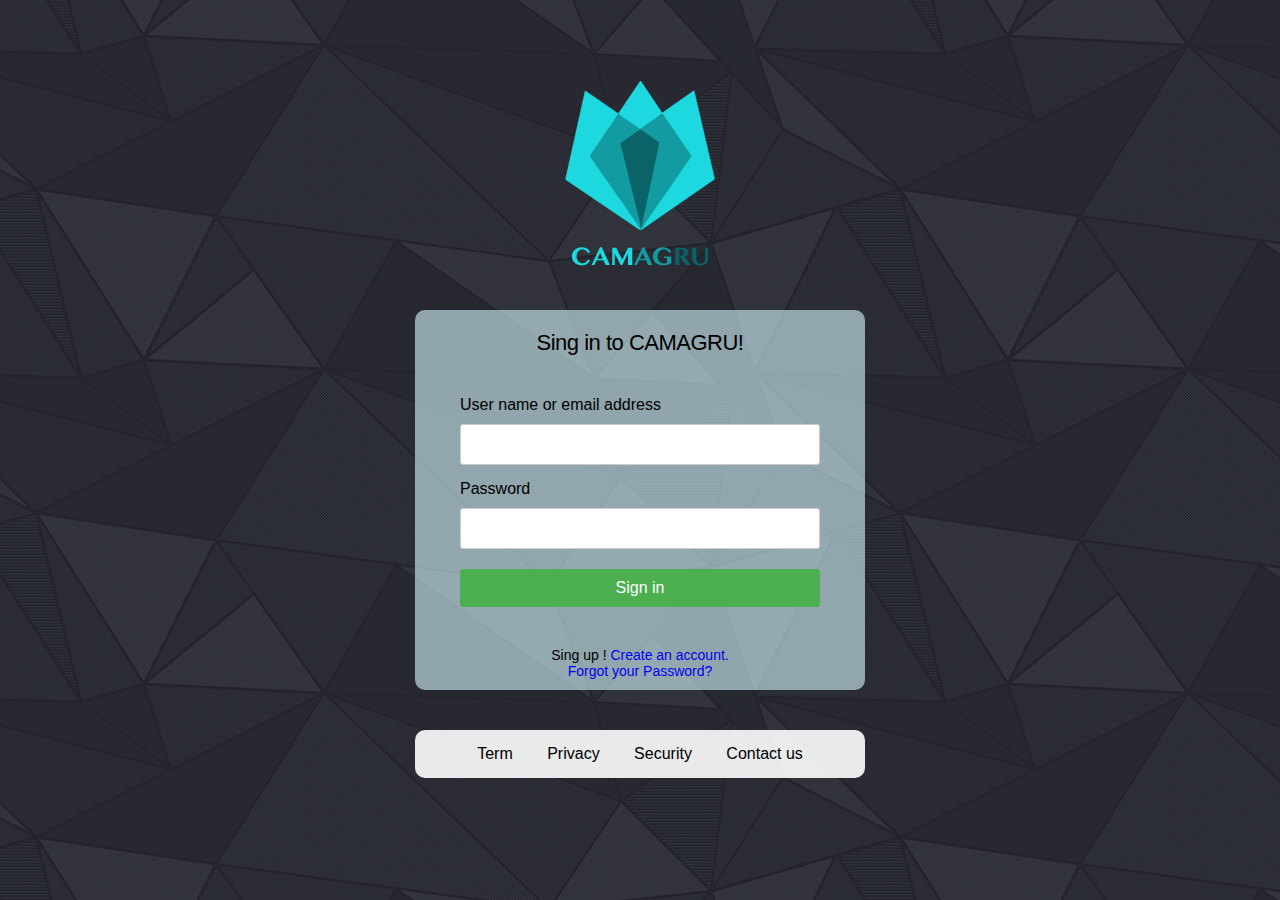
<file: index.html>
<!DOCTYPE html>
<html lang="en">
<head>
    <meta charset="UTF-8">
    <meta name="viewport" content="width=device-width, initial-scale=1.0">
    <meta http-equiv="X-UA-Compatible" content="ie=edge">
    <link type="text/css" rel="stylesheet" href="style.css">
    <!--[if lt IE 9]>
        <script src=»http://html5shiv.googlecode.com/svn/trunk/html5.js»></script>
    <![endif]-->
    <!-- <script src="script.js"></script> -->
    <title>Camagru</title>
</head>
<body>
    <div id="contenedor">
        <header>
            <img src="img/logo.png" alt="Logo" id="logo"/>
        </header>
        <section id="contenido">
            <div>
                <h2>Sing in to CAMAGRU!</h2>
                <form class="form-in" action="/action_page.php">
                    <label for="firstname">User name or email address</label>
                    <input id="firstname" name="firstname" type="text" placeholder="">
                    <label for="password">Password</label>
                    <input id="password" name="password" type="password" placeholder="">
                    <input type="submit" value="Sign in">
                </form>
            </div>
            <div class="color-02">
                <p>Sing up ! <a href="#">Create an account.</a></p>
                <a href="#">Forgot your Password?</a>
            </div>
        </section>
        <footer>
            <ul class="info-bar">
                <li><a href="#">Term</a></li>
                <li><a href="#">Privacy</a></li>
                <li><a href="#">Security</a></li>
                <li><a href="#">Contact us</a></li>
            </ul>
        </footer>
    </div>
</body>
</html>
</file>
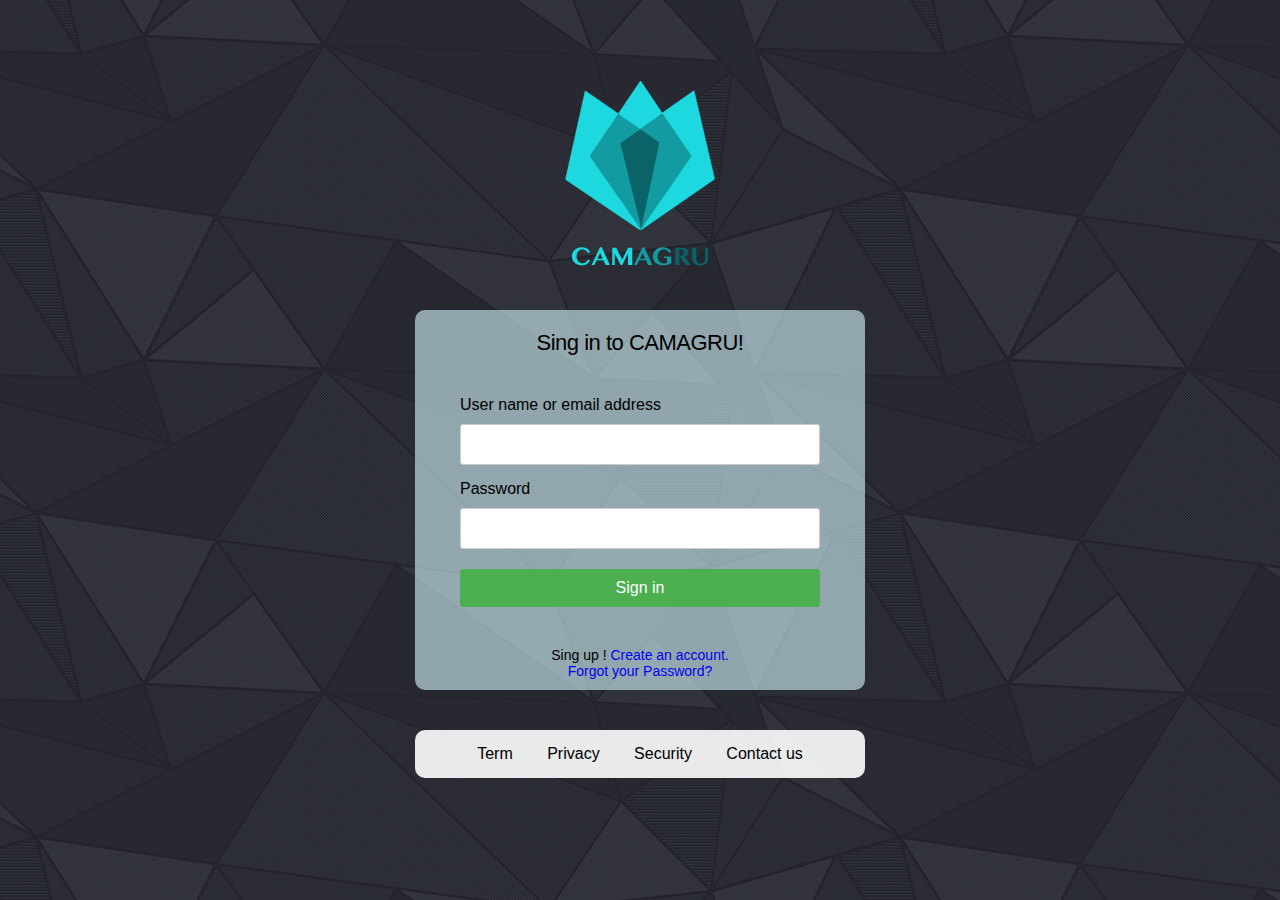
<file: Camagru.html>
<!DOCTYPE html>
<html lang="en">
<head>
    <meta charset="UTF-8">
    <meta name="viewport" content="width=device-width, initial-scale=1.0">
    <meta http-equiv="X-UA-Compatible" content="ie=edge">
    <link type="text/css" rel="stylesheet" href="style.css">
    <!--[if lt IE 9]>
        <script src=»http://html5shiv.googlecode.com/svn/trunk/html5.js»></script>
    <![endif]-->
    <!-- <script src="script.js"></script> -->
    <title>Camagru</title>
</head>
<body>
    <div id="contenedor">
        <header>
            <img src="img/logo.png" alt="Logo" id="logo"/>
        </header>
        <section id="contenido">
            <div>
                <h2>Sing in to CAMAGRU!</h2>
                <form class="form-in" action="/action_page.php">
                    <label for="firstname">User name or email address</label>
                    <input id="firstname" name="firstname" type="text" placeholder="">
                    <label for="password">Password</label>
                    <input id="password" name="password" type="password" placeholder="">
                    <input type="submit" value="Sign in">
                </form>
            </div>
            <div class="color-02">
                <p>Sing up ! <a href="#">Create an account.</a></p>
                <a href="#">Forgot your Password?</a>
            </div>
        </section>
        <footer>
            <ul class="info-bar">
                <li><a href="#">Term</a></li>
                <li><a href="#">Privacy</a></li>
                <li><a href="#">Security</a></li>
                <li><a href="#">Contact us</a></li>
            </ul>
        </footer>
    </div>
</body>
</html>
</file>
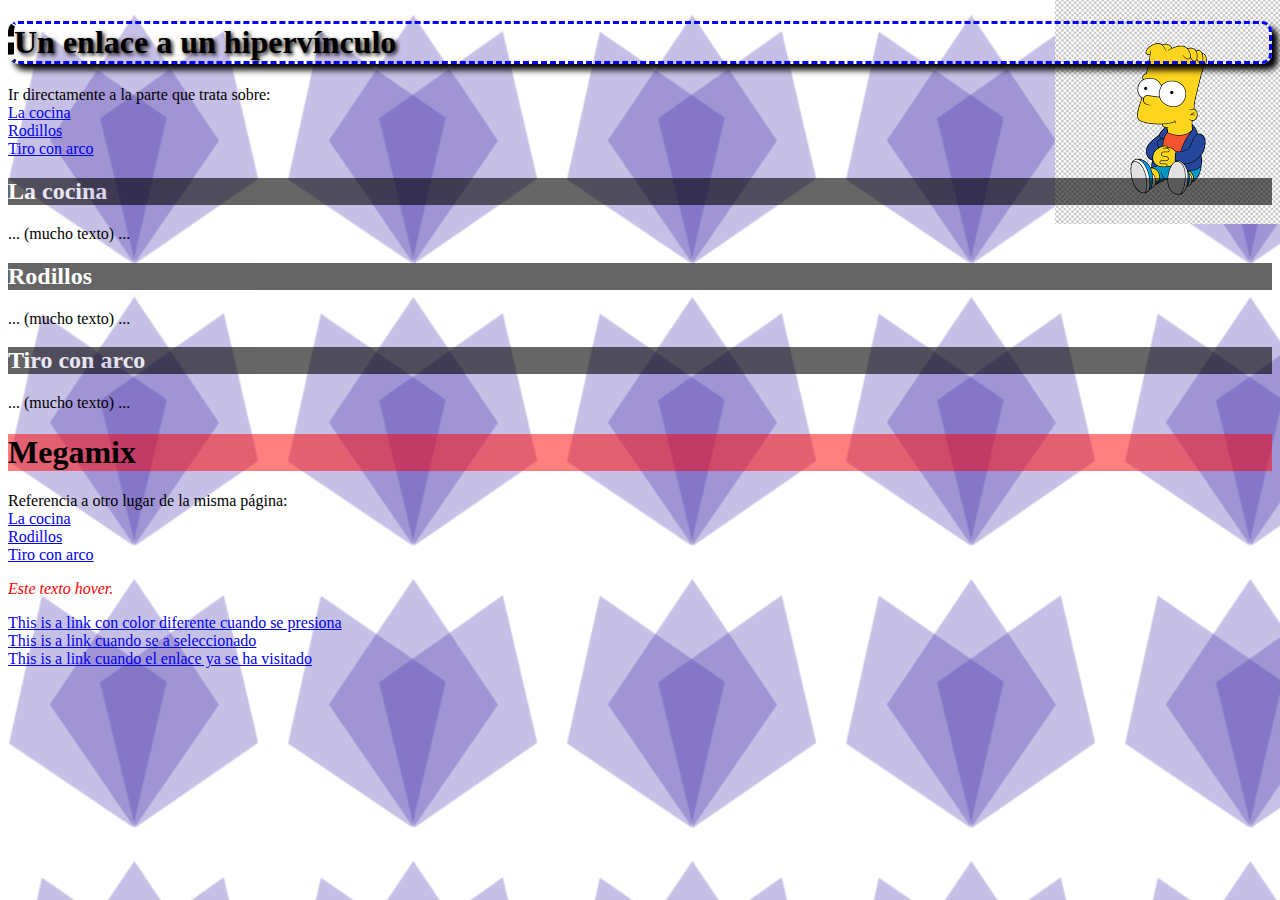
<file: example2.html>
<!DOCTYPE html>
<html>
    <head>
        <meta charset="utf-8"/>
        <title>Camagru</title>
        <link type="text/css" rel="stylesheet" href="styleex2.css">
        <!-- <script src="script.js"></script> -->
    </head>
    <body>
        <h1 class="border">Un enlace a un hipervínculo</h1>
        <p>Ir directamente a la parte que trata sobre:<br />
        <a href="#cocina">La cocina</a><br />
        <a href="#rodillos">Rodillos</a><br />
        <a href="#tiro con arco">Tiro con arco</a><br /></p>
        <h2 id="cocina">La cocina</h2>

        <p>... (mucho texto) ...</p>

        <h2 id="rodillos">Rodillos</h2>

        <p>... (mucho texto) ...</p>

        <h2 id="tiro con arco">Tiro con arco</h2>

        <p>... (mucho texto) ...</p>

        <h1 id="color-test">Megamix</h1>
        <p>Referencia a otro lugar de la misma página:<br />
        <a href="anchors.html#kitchen">La cocina</a><br />
        <a href="anchors.html#rollers">Rodillos</a><br />
        <a href="anchors.html#arc">Tiro con arco</a><br /></p>
        <p class="a">Este texto hover.</p>
        <a class="b" href="examples.html">This is a link con color diferente cuando se presiona</a></br>
        <a class="c" href="examples.html">This is a link cuando se a seleccionado</a></br>
        <a class="d" href="examples.html">This is a link cuando el enlace ya se ha visitado</a></br>
    </body>
</html>
</file>
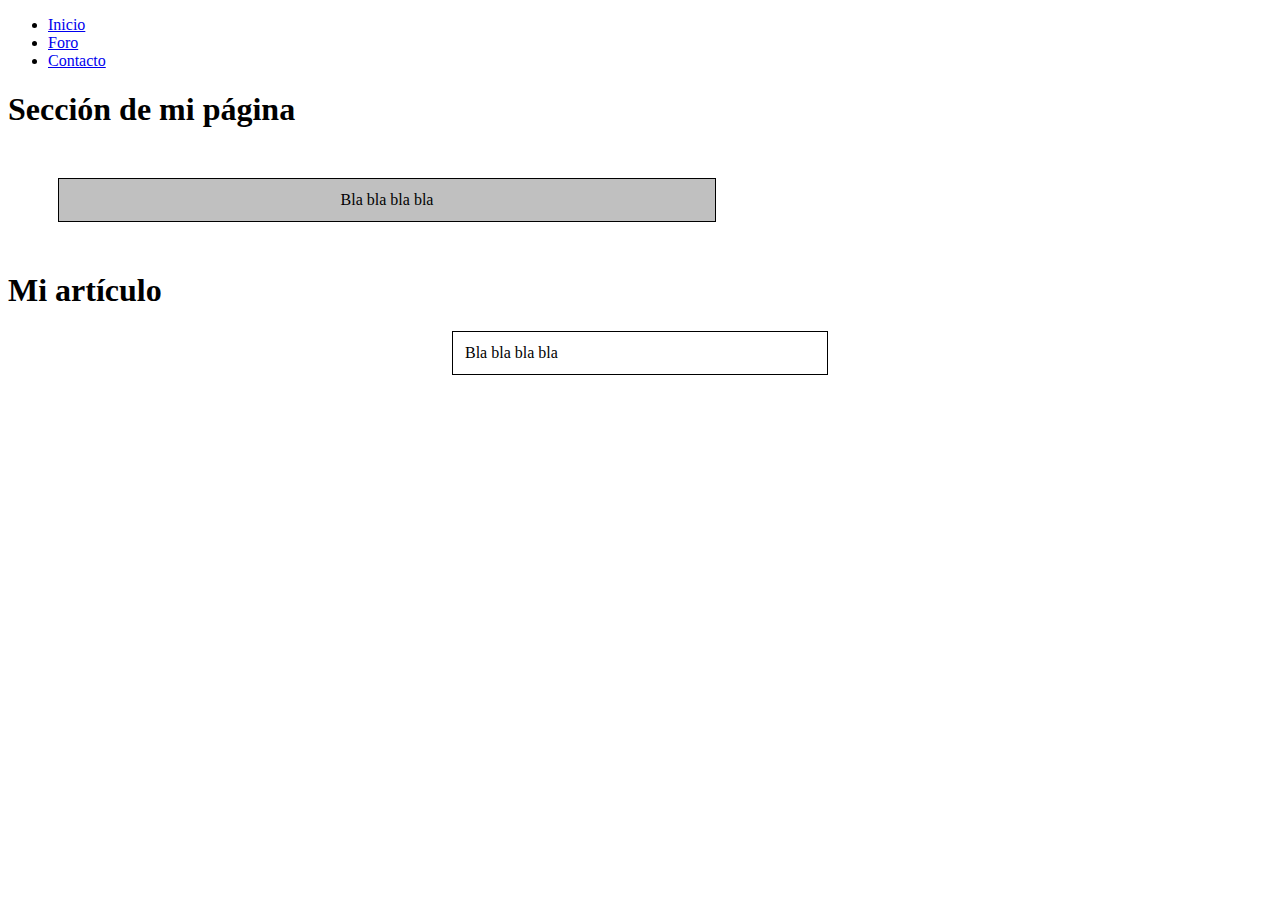
<file: example3.html>
<!DOCTYPE html>
<html>
    <head>
        <meta charset="utf-8"/>
        <title>Camagru</title>
        <link type="text/css" rel="stylesheet" href="style3.css">
        <!-- <script src="script.js"></script> -->
        <!--[if lt IE 9]>
            <script src=»http://html5shiv.googlecode.com/svn/trunk/html5.js»></script>
        <![endif]-->
        <!-- el script de arriba es condicional quiere decir (if) si estamos usando un navegador antiguo
        los bloques header nav section etc, funcionaran con este script. -->
    </head>
    <body>
        <header>
            <!-- Pon tu encabezado aquí -->
        </header>
        <nav> <!-- Enlaces de navegacion principales -->
            <ul>
                <li><a href="index.html">Inicio</a></li>
                <li><a href="examples.html">Foro</a></li>
                <li><a href="example2.html">Contacto</a></li>
            </ul>
        </nav>
        <section> <!-- una sección de la página puede tener su h1-->
            <h1>Sección de mi página</h1>
            <p>Bla bla bla bla</p>
        </section>
        <aside>
            <!-- Pon aquí más información sobre tu contenido de uno de los costados -->
        </aside>
        <article> <!-- un articulo independiente -->
            <h1>Mi artículo</h1>
            <p>Bla bla bla bla</p>
        </article>
        <footer>
            <!-- Pon tu pie de página aquí -->
        </footer>
    </body>
</html>
</file>
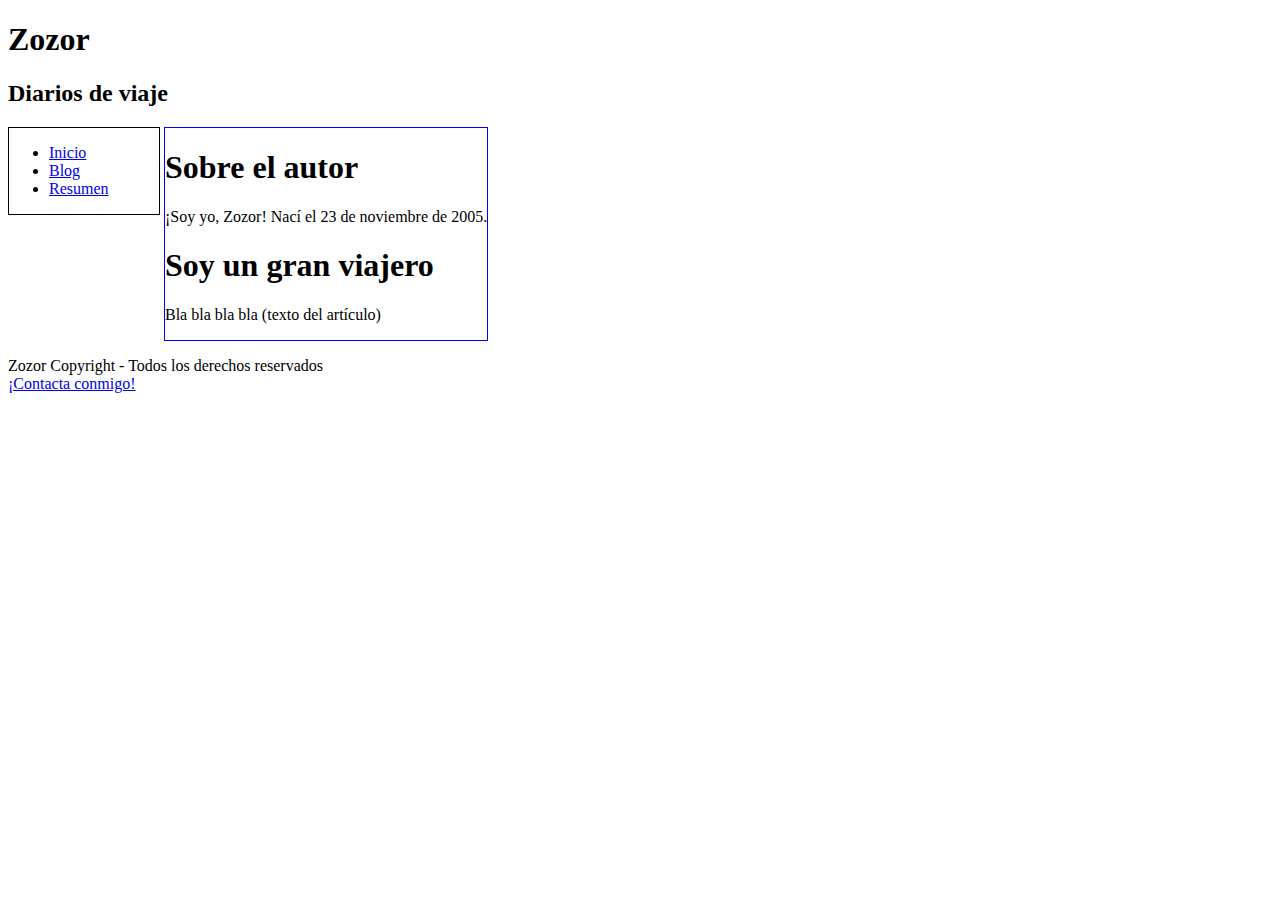
<file: example4.html>
<!DOCTYPE html>
<html>
    <head>
        <meta charset="utf-8"/>
        <title>Camagru</title>
        <link type="text/css" rel="stylesheet" href="styleex4.css">
        <!-- <script src="script.js"></script> -->
    </head>
    <body>
        <header>
            <h1>Zozor</h1>
            <h2>Diarios de viaje</h2>
        </header>
        
        <nav>
            <ul>
                <li><a href="#">Inicio</a></li>
                <li><a href="#">Blog</a></li>
                <li><a href="#">Resumen</a></li>
            </ul>
        </nav>
        
        <section>
            <aside>
                <h1>Sobre el autor</h1>
                <p>¡Soy yo, Zozor! Nací el 23 de noviembre de 2005.</p>
            </aside>
            <article>                
                <h1>Soy un gran viajero</h1>
                <p>Bla bla bla bla (texto del artículo)</p>
            </article>
        </section>
        
        <footer>
            <p>Zozor Copyright - Todos los derechos reservados<br />
            <a href="#">¡Contacta conmigo!</a></p>
        </footer>
    </body>
</html>
</file>
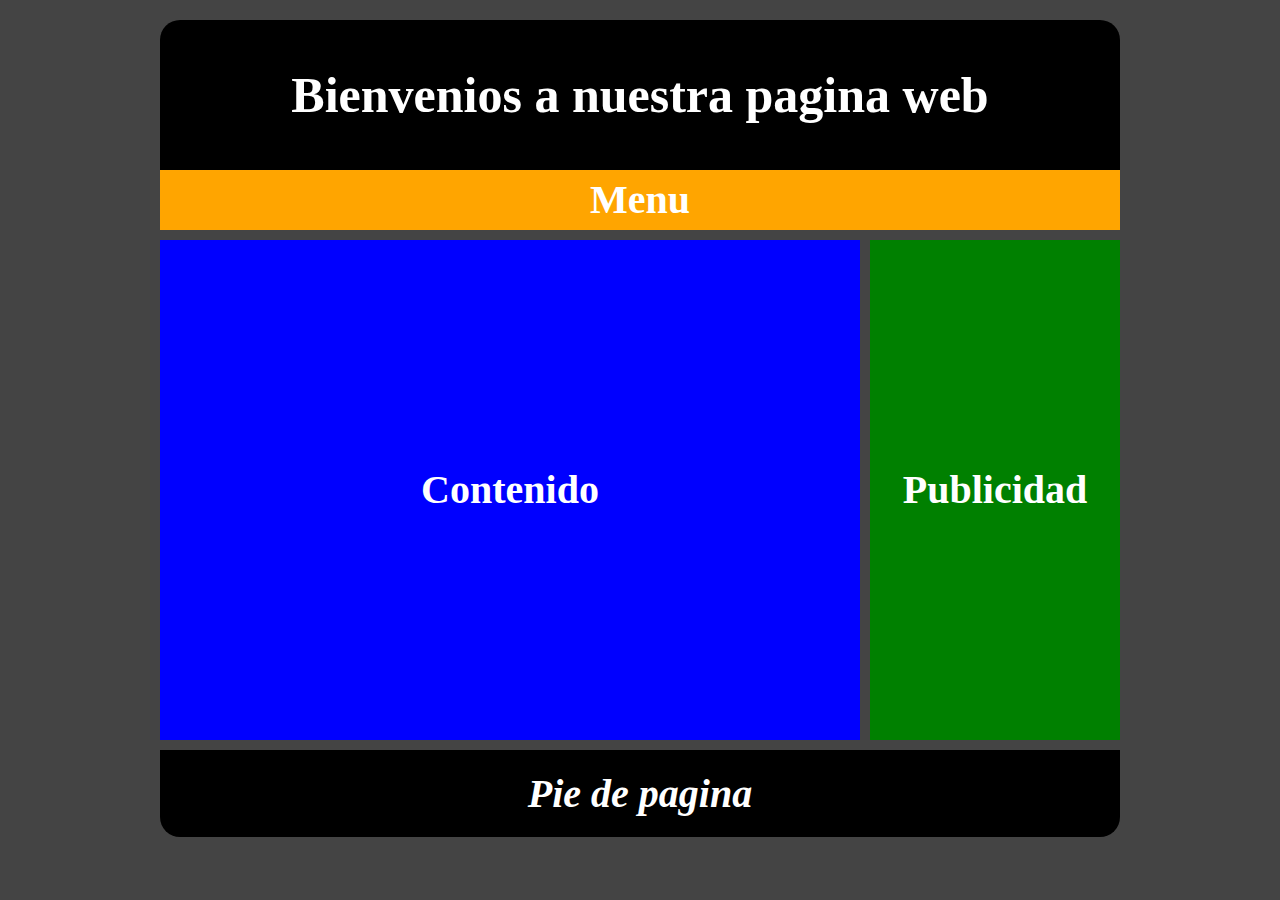
<file: example5.html>
<!DOCTYPE html>
<html lang="en">
<head>
    <meta charset="UTF-8">
    <meta name="viewport" content="width=device-width, initial-scale=1.0">
    <meta http-equiv="X-UA-Compatible" content="ie=edge">
    <link type="text/css" rel="stylesheet" href="style5.css">
    <title>Document</title>
</head>
<body>
    <div id="contenedor">
        <header>
            <h1>Bienvenios a nuestra pagina web</h1>
        </header>
        <nav>
            <h2>Menu</h2>
        </nav>
        <section id="contenido">
            <article>
                <h2>Contenido</h2>
            </article>
        </section>
        <aside>
            <h2>Publicidad</h2>
        </aside>
        <footer>
            <h2>Pie de pagina</h2>
        </footer>
    </div>
</body>
</html>
</file>
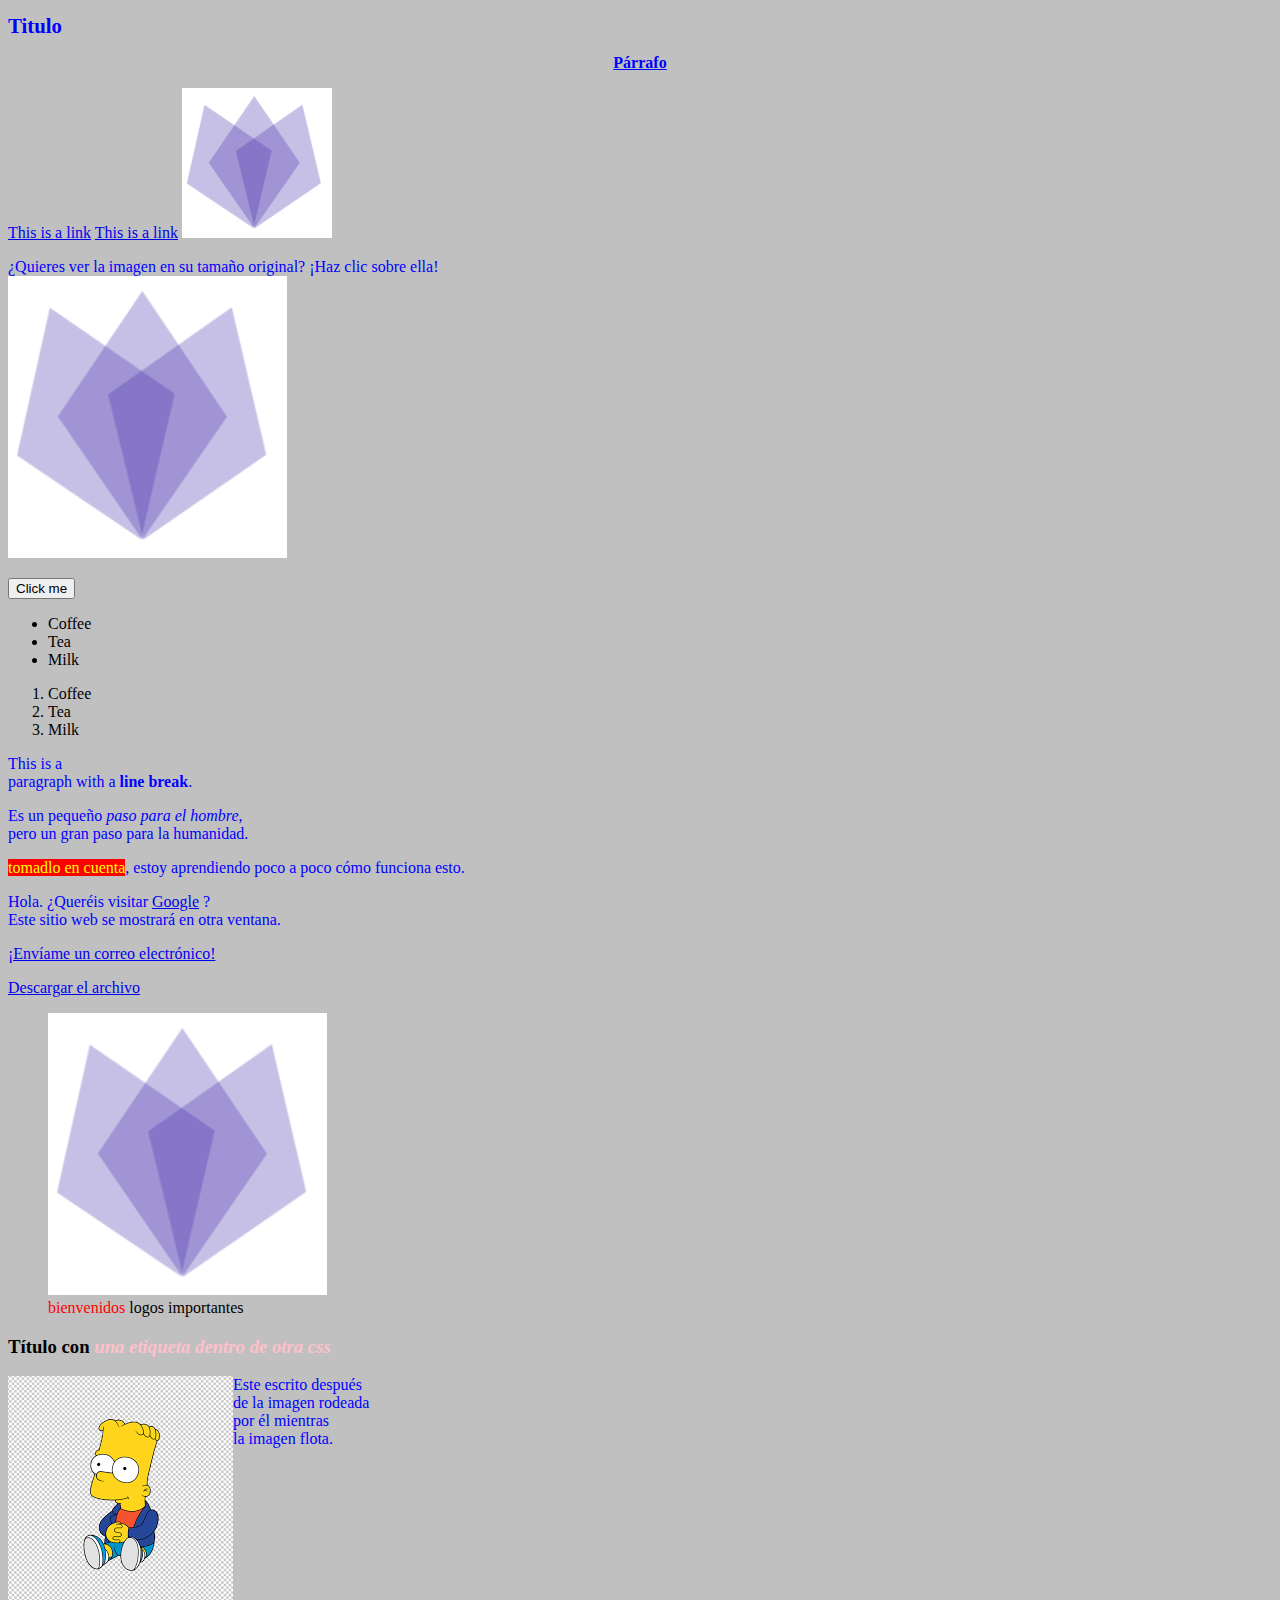
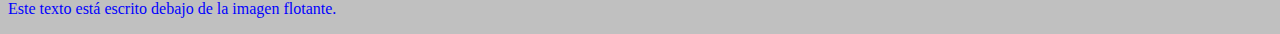
<file: examples.html>
<!doctype html>
<html lang="fr">
    <head>
        <meta charset="utf-8">
        <title>Camagru</title>
        <link type="text/css" rel="stylesheet" href="styleex.css">
        <!-- <script src="script.js"></script> -->
    </head>
    <body>
        <h1 wit="titulos">Titulo</h1>
        <p class="font">Párrafo</p>
        <a wit="enlace" href="https://www.w3schools.com">This is a link</a>
        <a wit="enlace pagina" href="example2.html">This is a link</a>
        <img src="sim.png" alt="logo" width="150" height="150" title="que logo">
        <p>¿Quieres ver la imagen en su tamaño original? ¡Haz clic sobre ella!<br />
        <a href="sim.png"><img src="sim.png" alt="Foto de la montaña" title="Clic para ampliar" /></a></p>
        <button>Click me</button>
        <ul wit="delimita la lista completa">
            <li wit="define un elemento de la lista">Coffee</li>
            <li>Tea</li>
            <li>Milk</li>
        </ul>
          
        <ol wit="lista con numeros">
            <li>Coffee</li>
            <li>Tea</li>
            <li>Milk</li>
        </ol>
        <p wit="parrafo">This is a <br> paragraph with a <strong wit="resaltar strong">line break</strong>.</p>
        <p wit="enter" author="Neil Armstrong"  date="2107/07/1969">Es un pequeño <em wit="resaltar">paso para el hombre</em>,</br>
        pero un gran paso para la humanidad.</p>
        <p><mark wit="marcador">tomadlo en cuenta</mark>, estoy aprendiendo poco a poco cómo funciona esto.</p>
        <p>Hola. ¿Queréis visitar <a href="http://www.google.com" wit="nueva pestana" target="_blank">Google</a> ?<br />
        Este sitio web se mostrará en otra ventana.</p>
        <p><a href="mailto:nombre@email.com">¡Envíame un correo electrónico!</a></p>
        <p><a href="myfile.zip">Descargar el archivo</a></p>

        <figure wit="imagen importante">
        <img src="sim.png" alt="Notepad" />
        <figcaption><span class="heybuddy">bienvenidos</span> logos importantes</figcaption>
        </figure>
        <h3>Título con <em>una etiqueta dentro de otra css</em></h3>
        <a href="example2.html" title="Descripción emergente"></a>

        <p><img src="bart.png" class="floatingimage" alt="Floating image" /> Este escrito después </br> de la imagen rodeada </br> 
        por él mientras </br> la imagen flota.</p>
        <p class="below">Este texto está escrito debajo de la imagen flotante.</p>
    </body>
</html>
</file>
<file: style.css>
* {
    margin: 0px;
    padding: 0px;
    box-sizing: border-box;
}

body {
    background: url("img/shattered-island.gif") fixed;
    font-family: Arial, Helvetica, sans-serif;
    color: black;
}

#contenedor {
    width: 100%;
    /* margin: auto; */
    margin-top: 80px;
    margin-bottom: 20px;
}

header {
    width: 100%;
    height: 230px;
    /* background: black; */
}

#logo {
    margin: auto;
    display: block;
    margin-top: 20px;
}

#contenido {
    height: 380px;
    max-width: 450px; 
    margin: auto;
    background: rgba(215, 250, 255, 0.6);
    display: block;
    margin-bottom: 10px;
    border-radius: 10px;
    overflow: hidden;
}

div h2 {
    text-align: center;
    margin-top: 20px;
    font-size: 22px;
    font-weight: 300;
    letter-spacing: -0.5px;
}

li {
    display: inline-block;
    padding: 15px;
}

li a {
    text-align: center;
    color: black;
    text-decoration: none;
}

a:hover {
    color: grey;
}

.color-02 {
    margin-top: 40px;
    text-align: center;
    font-size: 14px;
}

.color-02 a:visited {
    color: purple;
}

.color-02 a {
    text-decoration: none;
}

.color-02 a:hover {
    text-decoration: underline;
}

.form-in {
    margin-top: 40px;
}

input[type=text], select {
    width: 80%;
    padding: 12px 20px;
    margin: auto;
    display: block;
    border: 1px solid #ccc;
    border-radius: 3px;
    box-sizing: border-box;
    margin-top: 10px;
    margin-bottom: 15px;
}

input[type=password], select {
    width: 80%;
    padding: 12px 20px;
    margin: auto;
    display: block;
    border: 1px solid #ccc;
    border-radius: 3px;
    box-sizing: border-box;
    margin-top: 10px;
    margin-bottom: 20px;
}
  
input[type=submit] {
    width: 80%;
    background-color: #4CAF50;
    padding: 10px 20px;
    margin: auto;
    display: block;
    border: none;
    border-radius: 3px;
    cursor: pointer;
    color: white;
    font-size: 16px;
}

input[type=submit]:hover {
    background-color: #45a049;
}

form label {
    margin-left: 45px;
}

footer a:hover {
    text-decoration: underline;
}

footer {
    background: rgba(255, 255, 255, 0.9);;
    max-width: 450px; 
    margin: auto;
    margin-top: 40px;
    border-radius: 10px;
    overflow: hidden;
    clear: both;
    text-align: center;
}

@media only screen and (max-width: 600px) {
    #contenedor {
        width: 100%;
        /* margin: auto; */
        margin-top: 70px;
        margin-bottom: 20px;
    }

    #logo {
        width: 100px;
        margin: auto;
        display: block;
        margin-top: -50px;
    }

    header {
        width: 100%;
        height: 150px;
        /* background: black; */
    }
    
    #contenido {
        width: 100%;
        border-radius: 0;
    }

    footer {
        margin-top: 20px;
        width: 100%;
        border-radius: 0;
    }

    div h2 {
        font-size: 19px;
    }
}

@media only screen and (max-width: 320px) {
    #contenedor {
        width: 100%;
        /* margin: auto; */
        margin-top: 60px;
        margin-bottom: 20px;
    }

    #logo {
        width: 80px;
        margin: auto;
        display: block;
        margin-top: -50px;
        margin-left: 120px;
    }

    header {
        width: 100%;
        height: 110px;
        /* background: black; */
    }
    
    #contenido {
        width: 100%;
        border-radius: 0;
        min-width: 300px;
    }

    footer {
        margin-top: 15px;
        min-width: 300px;
        width: 100%;
        border-radius: 0;
    }

    div h2 {
        font-size: 17px;
    }

    .info-bar {
        display: flex;
        font-size: 12px;
        justify-content: space-between;
    }
}
</file>
<file: styleex2.css>
body
{
    /* superpropiedad la de abajo */
    background: url("bart.png") fixed no-repeat top right, url("sim.png") fixed;
    /* background-image: url("bart.png"); */
    /* background-attachment: scroll; El fondo permanecerá fijo. fixed or scroll */
}

/* background-repeat: no-repeat, repeat-x, repeat. repetición del fondo */
/* background-position: top, bottom, left, center, right. posición del fondo */
/* background-position: 30px 50px; */

h2 {
    background-color: black;
    color: white;
    opacity: 0.6;
}

#color-test {
    background-color: rgba(255,0,0,0.5);
}

/* BORDES */

/* superpropiedad puedes ocupar hasta 3 para la apariencia del borde 
    la anchura: 2px;
    el color #FF0000;
    tipo de borde: none, solid, dotted, dashed, double, groove, ridge, inset, outset;
    border-top, border-bottom, border-left, border-right
    Hay equivalentes para modificar cada detalle del borde si tú quieres: 
    border-top-width para cambiar el grosor del borde superior,
    border-top-colorpara el color superior etc.
*/

.border {
    border: 3px blue dashed;
    border-left: 6px black dashed;
    border-radius: 10px; /* me permite redondear los bordes
    border-radius: 10px 5px 10px 5px;
    border-radius: 20px / 10px;
    border-left: 2px solid black; */
    box-shadow: 6px 6px 6px black; /* inset para poner dentro del borde la sombra*/
    text-shadow: 2px 2px 4px black;
}

.a {
    text-decoration: none;
    color: red;
    font-style: italic;
}

.a:hover {
    text-decoration: underline;
    color: green;
}

.b:active /* Cuando el visitante hace clic en el enlace */
{
    background-color: #FFCC66;
}

.c:focus {
    background-color: purple;
}

.d:visited {
    color: green;
}

p {
    opacity: 1;
}
</file>
<file: style3.css>
section p {
    width: 50%;
    min-width: 400px;
    background-color: silver;
    border: 1px solid black;
    text-align: center;
    padding: 12px; /* interior */
    margin: 50px; /* margen exterior */
    /* min-width, min-height, max-width, max-height */
}

/* MARGEN */
/*
padding: indica el tamaño del margen interior. Está generalmente especificado en píxeles (px).

margin: indica el tamaño del margen exterior. Ahí también, los píxeles se usan más frecuentemente. 
margin-top
margin-bottom
margin-left
margin-right

margen: 2px 0 3px 1px; = top derecha abajo izq
margen: 2px 1px; = arriba y abajo, derecha y izq

padding-top
padding-bottom
padding-left
padding-right
*/

/* overfflow: auto o scroll, sirve para ver toda la info si el bloque es muy pequeno */
/* word-wrap: cortar textos demasiado grandes, cuando tenemos un link por ejemplo */
article p {
    width: 350px; /* Especificamos una anchura (obligatorio) */
    margin: auto; /* Podemos pedir que el bloque se centre con el auto */
    border: 1px solid black;
    text-align: justify;
    padding: 12px;
    margin-bottom: 20px;
}
</file>
<file: styleex4.css>
nav {
    /* float: left; */
    width: 150px;
    border: 1px solid black;
    display: inline-block;
    vertical-align: top;
}

section {
    /* margin-left: 170px; */
    border: 1px solid blue;
    display: inline-block;
    vertical-align: top;
}

a {
    display: block;
}

/* ejemplo de posicionamiento 
z-index: 1; el valor más alto se situará por encima de los otros. */

/* nav { 
    position: fixed;
    right: 0px;
    bottom: 0px;
} */

/* inline-block, lo que nos ayudará a crear nuestro diseño. */
/* vertical-align Esta propiedad se usa para cambiar la alineación vertical de elementos. 
Aquí tenemos alguno de los posibles valores que esta propiedad acepta: 
baseline
top
middle
bottom
valor en px o como %
*/

/* posicionamientos */

/* 
Posicionamiento absoluto: nos permite posicionar un elemento en cualquier 
parte de la página (superior izquierda, inferior derecha, centro, etc.).

Posicionamiento fijo: es lo mismo que el posicionamiento absoluto, pero aquí el 
elemento permanece visible incluso si te desplazas hacia la parte inferior de la página. 
Es parecido, si hacemos memoria, al principio background-attachment: fixed;.

Posicionamiento relativo: permite al elemento estar fuera de su posición normal.

left top bottom right, px %
*/
</file>
<file: style5.css>
*{
    margin: 0px;
    padding: 0px;
}

body {
    background: #444;
    color: white;
}

#contenedor {
    width: 960px;
    margin: auto;
    margin-top: 20px;
    margin-bottom: 20px;
    border-radius: 20px;
    overflow: hidden;
}

header {
    height: 150px;
    background: black;
}

header h1 {
    font-size: 50px;
    text-align: center;
    line-height: 150px;
}

nav {
    background: orange;
    height: 60px;
}

nav h2 {
    font-size: 40px;
    text-align: center;
    line-height: 60px;
}

#contenido {
    width: 700px;
    height: 500px;
    float: left;
    background: blue;
    margin-top: 10px;
    margin-right: 10px;
    margin-bottom: 10px;
}

#contenido h2 {
    font-size: 40px;
    text-align: center;
    line-height: 500px;
}

aside {
    width: 250px;
    height: 500px;
    background: green;
    margin-top: 10px;
    float: right;
}

aside h2 {
    font-size: 40px;
    text-align: center;
    line-height: 500px;
}

footer {
    background: black;
    clear: both;
}

footer h2 {
    font-size: 40px;
    text-align: center;
    padding: 20px;
    font-style: italic;
}
</file>
<file: styleex.css>
p {
    color: blue;
    font-size: 16px;
}

h1 {
    color: blue;
    font-size: 1.3em;
}

p, h1 {
    color: blue;
    /* font-family: font1, font2, font3, font4; */
}

.heybuddy {
    color: red;
}

h3 em {
    color: pink;
}

.font
{
    font-style: cursive;
    font-weight: bold;
    text-decoration: underline; /* underline, line-through, overline, blink, none */
    text-align: center; /* Utilizas la propiedad text-align y especificas la alineación. 
    ex: left, center, right, justify */
    /* font-size: 30px; */
}

/* Float left or right. Sólo aplicas un float a una etiqueta, Entonces continúas escribiendo el texto siguiendo de forma normal. */

.floatingimage {
    float: left;
}

.below {
    clear: both;
}

body {
    /* background-image: url("snow.png"); imagen de fondo */
    background-color: silver;
    color: black;
}

mark {
    background-color: red;
    color: yellow;
}

/* Nueva fuente CSS con diferentes formatos dependiendo del browser
    @font-face { Define una nueva fuente llamada LearningCurveProRegular
        font-family: 'LearningCurveProRegular';
        src: url('LearningCurve_OT-webfont.eot');
        src: url('LearningCurve_OT-webfont.eot?#iefix') format('embedded-opentype'),
             url('LearningCurve_OT-webfont.woff') format('woff'),
             url('LearningCurve_OT-webfont.ttf') format('truetype'),
             url('LearningCurve_OT-webfont.svg#LearningCurveProRegular') format('svg');
    }
    
    h1  Usa la fuente que acabas de especificar para los títulos 
    {
        font-family: 'LearningCurveProRegular', Arial, serif;
    }
*/

/*
class // HTML example: <h1 class="example"></h1>
      // CSS .example { color: blue}

id    // HTML example: <h1 id="example"></h1>
      // CSS #example { color: blue}

<span> </span>: es una etiqueta de tipo inline, es decir, una etiqueta situada dentro de un párrafo de texto,
para seleccionar solo ciertas palabras.

<div> </div>: es una etiqueta de tipo block, es una etiqueta que se usa frecuentemente para crear un diseño.
*/

h1 + p {
   /* una etiqueta seguida de otra etiqueta */
}

a[título]
{
    /* Selecciona todos los enlaces <a> que tienen un atributo title. 
    example: <a href="http://site.com" title="Descripción emergente"> 
    a[título="Click aqui"]
    a[title*="aquí"] */

}
</file>
